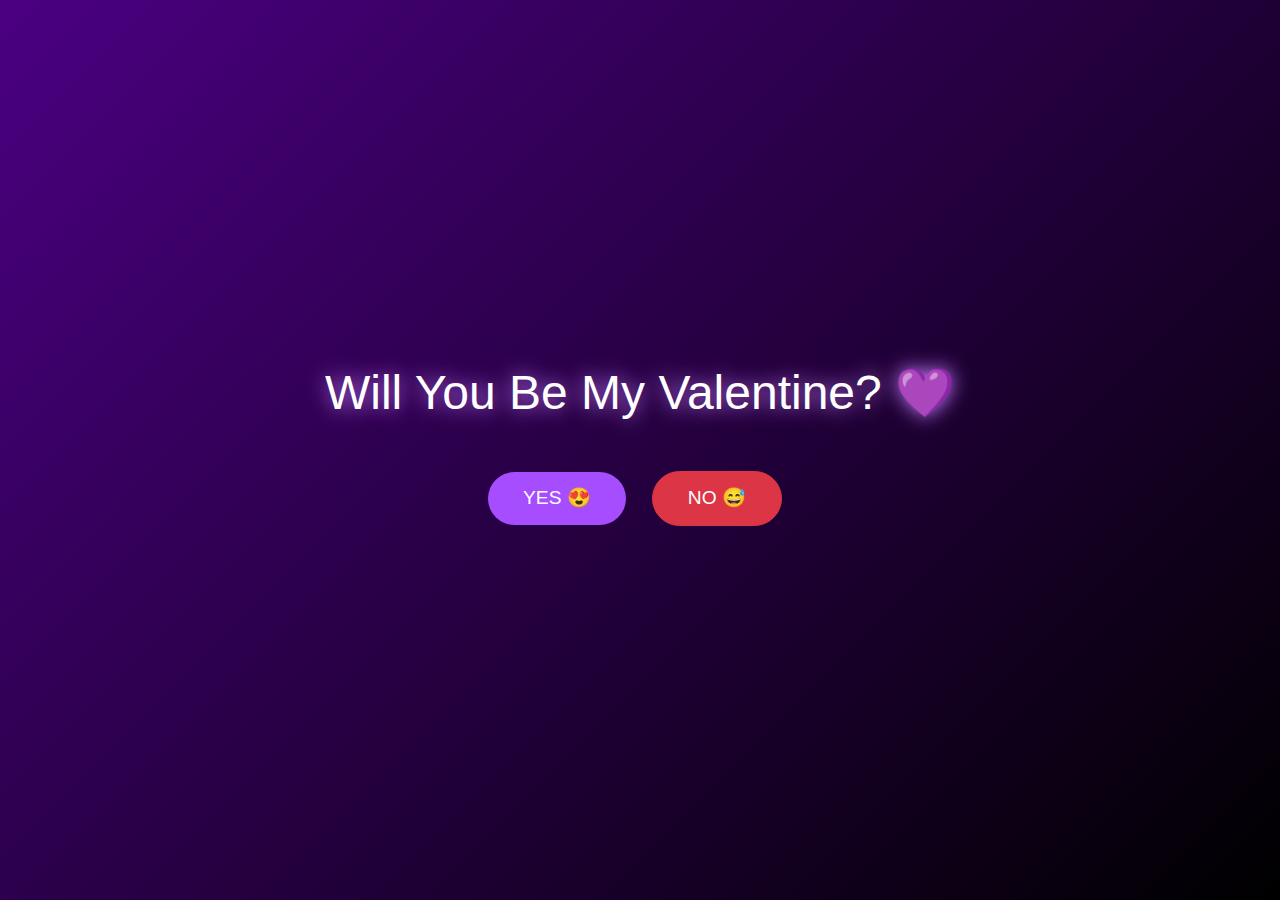
<file: index.html>
<!DOCTYPE html>
<html lang="en">
<head>
<meta charset="UTF-8">
<meta name="viewport" content="width=device-width, initial-scale=1.0">
<title>For My Love 💜</title>

<link href="https://cdn.jsdelivr.net/npm/bootstrap@5.3.2/dist/css/bootstrap.min.css" rel="stylesheet">
<link rel="stylesheet" href="style.css">
</head>
<body class="fade-page">

<div class="cover-section" id="cover">

    <h1 class="cover-question">
        Will You Be My Valentine? 💜
    </h1>

    <div class="d-flex flex-column flex-sm-row gap-3 justify-content-center align-items-center">

        <button class="btn-yes-glow" onclick="loveExplosion()">
            YES 😍
        </button>

        <button class="btn btn-danger btn-cover" id="noBtn">
            NO 😅
        </button>

    </div>

</div>

<script src="script.js"></script>
<script src="https://cdn.jsdelivr.net/npm/bootstrap@5.3.2/dist/js/bootstrap.bundle.min.js"></script>
</body>
</html>
</file>
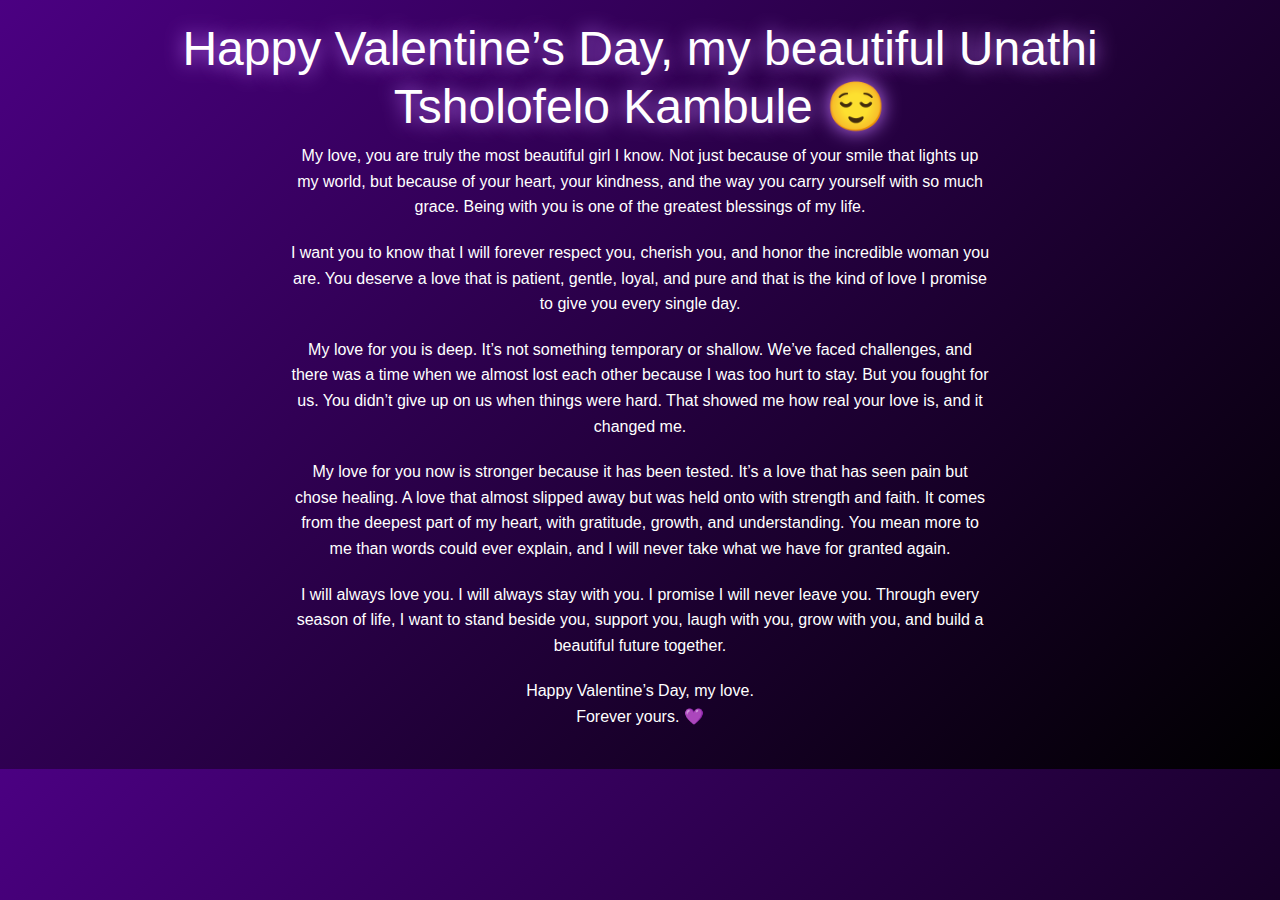
<file: message.html>
<!DOCTYPE html>
<html lang="en">
<head>
<meta charset="UTF-8">
<meta name="viewport" content="width=device-width, initial-scale=1.0">
<title>My Love 💜</title>

<link href="https://cdn.jsdelivr.net/npm/bootstrap@5.3.2/dist/css/bootstrap.min.css" rel="stylesheet">
<link rel="stylesheet" href="style.css">
</head>
<body>

<div class="container text-center hero-section">
    <h1 class="glow">Happy Valentine’s Day, my beautiful Unathi Tsholofelo Kambule 😌</h1>
    
    <p>
        My love, you are truly the most beautiful girl I know. Not just because of your smile that lights up my world, but because of your heart, your kindness, and the way you carry yourself with so much grace. Being with you is one of the greatest blessings of my life.
    </p>

    <p>
        I want you to know that I will forever respect you, cherish you, and honor the incredible woman you are. You deserve a love that is patient, gentle, loyal, and pure and that is the kind of love I promise to give you every single day.
    </p>

    <p>
        My love for you is deep. It’s not something temporary or shallow. We’ve faced challenges, and there was a time when we almost lost each other because I was too hurt to stay. But you fought for us. You didn’t give up on us when things were hard. That showed me how real your love is, and it changed me.
    </p>

    <p>
        My love for you now is stronger because it has been tested. It’s a love that has seen pain but chose healing. A love that almost slipped away but was held onto with strength and faith. It comes from the deepest part of my heart, with gratitude, growth, and understanding. You mean more to me than words could ever explain, and I will never take what we have for granted again.
    </p>

    <p>
        I will always love you. I will always stay with you. I promise I will never leave you. Through every season of life, I want to stand beside you, support you, laugh with you, grow with you, and build a beautiful future together.
    </p>

    <p>
        Happy Valentine’s Day, my love.<br>
        Forever yours. 💜
    </p>
</div>

<script src="script.js"></script>
</body>
</html>
</file>
<file: style.css>
/* ========================= */
/* GLOBAL STYLES */
/* ========================= */
body {
    margin: 0;
    background: linear-gradient(135deg, #4b0082, #000000);
    color: white;
    overflow-x: hidden;
    font-family: Arial, sans-serif;
}

.hero-section {
    min-height: 70vh;
    display: flex;
    flex-direction: column;
    justify-content: center;
    align-items: center;
    padding: 20px;
    text-align: center;
}

p {
    max-width: 700px;
    margin: 0 auto 20px;
    line-height: 1.6;
}

.glow {
    font-size: 3rem;
    text-shadow: 0 0 20px #c77dff;
}

.btn-love,
.btn-yes,
.btn-yes-glow,
.btn-cover {
    border-radius: 50px;
    color: white;
    text-decoration: none;
    cursor: pointer;
    transition: transform 0.3s;
}

.btn-love {
    background: #8000ff;
    padding: 10px 25px;
}

.btn-yes {
    background: #a64dff;
    padding: 10px 30px;
}

.btn-yes-glow {
    background: #a64dff;
    padding: 12px 35px;
    font-size: 1.2rem;
    border: none;
    animation: glow 1.5s infinite alternate;
}

@keyframes glow {
    from {
        box-shadow: 0 0 10px #c77dff, 0 0 20px #c77dff;
    }
    to {
        box-shadow: 0 0 20px #e0aaff, 0 0 40px #e0aaff;
    }
}

.btn-cover {
    padding: 12px 35px;
    font-size: 1.2rem;
    margin: 10px;
}

/* ========================= */
/* FLOATING HEARTS */
/* ========================= */
.hearts {
    position: absolute;
    top: 0;
    left: 0;
    width: 100%;
    height: 100%;
    pointer-events: none;
    overflow: visible;
}

.hearts span {
    position: absolute;
    font-size: 2rem;
    animation: float 10s linear infinite;
    color: #ff66cc;
}

@keyframes float {
    0% {
        transform: translateY(100vh) scale(1);
        opacity: 1;
    }
    100% {
        transform: translateY(-20vh) scale(1.2);
        opacity: 0;
    }
}

.heart {
    position: absolute;
    font-size: 20px;
    animation: floatUp 2s linear forwards;
}

@keyframes floatUp {
    0% {
        opacity: 1;
        transform: translateY(0) scale(1);
    }
    100% {
        opacity: 0;
        transform: translateY(-300px) scale(1.5);
    }
}

/* ========================= */
/* COVER PAGE STYLES */
/* ========================= */
.cover-section {
    height: 100vh;
    display: flex;
    flex-direction: column;
    justify-content: center;
    align-items: center;
    background: linear-gradient(135deg, #4b0082, #000000);
    text-align: center;
    transition: opacity 1s ease-in-out;
    padding: 20px;
}

.cover-question {
    font-size: 3rem;
    margin-bottom: 40px;
    text-shadow: 0 0 20px #c77dff;
}

.fade-out {
    opacity: 0;
}

/* ========================= */
/* CAROUSEL / MEMORY SLIDESHOW */
/* ========================= */
#memoryCarousel {
    max-width: 90%;
    margin: 0 auto;
    padding: 20px 0;
}

#memoryCarousel img,
#memoryCarousel video {
    width: 100%;
    max-height: 500px;
    object-fit: cover;
    border-radius: 20px;
    transition: 0.3s;
    cursor: pointer;
}

/* Carousel control arrows as hearts */
.carousel-control-prev-icon,
.carousel-control-next-icon {
    background-size: contain;
    background-repeat: no-repeat;
    background-position: center;
    width: 50px;
    height: 50px;
}

.carousel-control-prev-icon {
    background-image: url('data:image/svg+xml;utf8,<svg fill="%23a64dff" xmlns="http://www.w3.org/2000/svg" viewBox="0 0 24 24"><text x="0" y="20" font-size="24">💜</text></svg>');
}

.carousel-control-next-icon {
    background-image: url('data:image/svg+xml;utf8,<svg fill="%23a64dff" xmlns="http://www.w3.org/2000/svg" viewBox="0 0 24 24"><text x="0" y="20" font-size="24">💜</text></svg>');
}

.carousel-control-prev,
.carousel-control-next {
    width: 60px;
    height: 60px;
    top: 50%;
    transform: translateY(-50%);
}

/* ========================= */
/* RESPONSIVE MEDIA QUERIES */
@media screen and (max-width: 1200px) {
    .glow {
        font-size: 2.5rem;
    }
    .cover-question {
        font-size: 2.5rem;
    }
    #memoryCarousel img,
    #memoryCarousel video {
        max-height: 400px;
    }
}

@media screen and (max-width: 768px) {
    .glow {
        font-size: 2rem;
    }
    .cover-question {
        font-size: 2rem;
    }
    #memoryCarousel img,
    #memoryCarousel video {
        max-height: 300px;
    }
    .btn-love,
    .btn-yes,
    .btn-yes-glow,
    .btn-cover {
        padding: 8px 20px;
        font-size: 1rem;
    }
}

@media screen and (max-width: 480px) {
    .glow {
        font-size: 1.5rem;
    }
    .cover-question {
        font-size: 1.5rem;
        margin-bottom: 20px;
    }
    #memoryCarousel img,
    #memoryCarousel video {
        max-height: 200px;
    }
    .btn-love,
    .btn-yes,
    .btn-yes-glow,
    .btn-cover {
        padding: 6px 15px;
        font-size: 0.9rem;
    }
}
</file>
